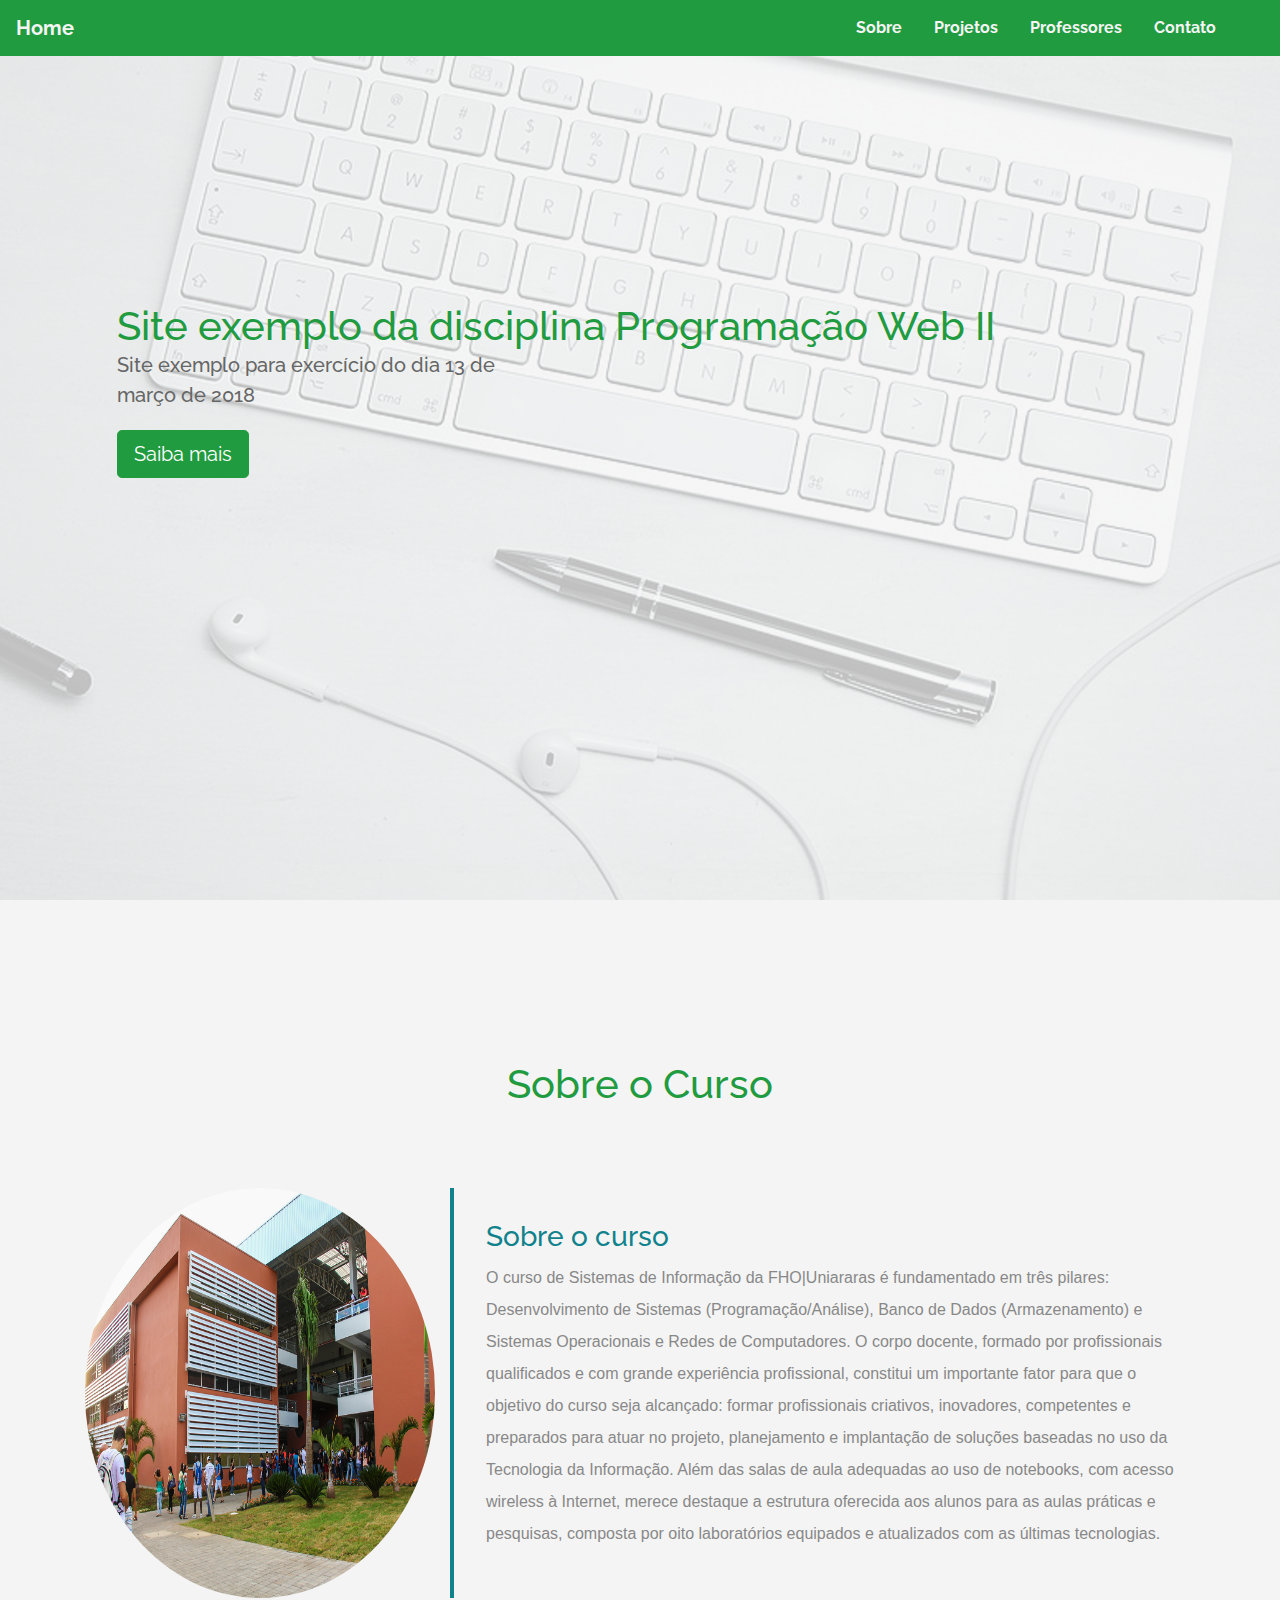
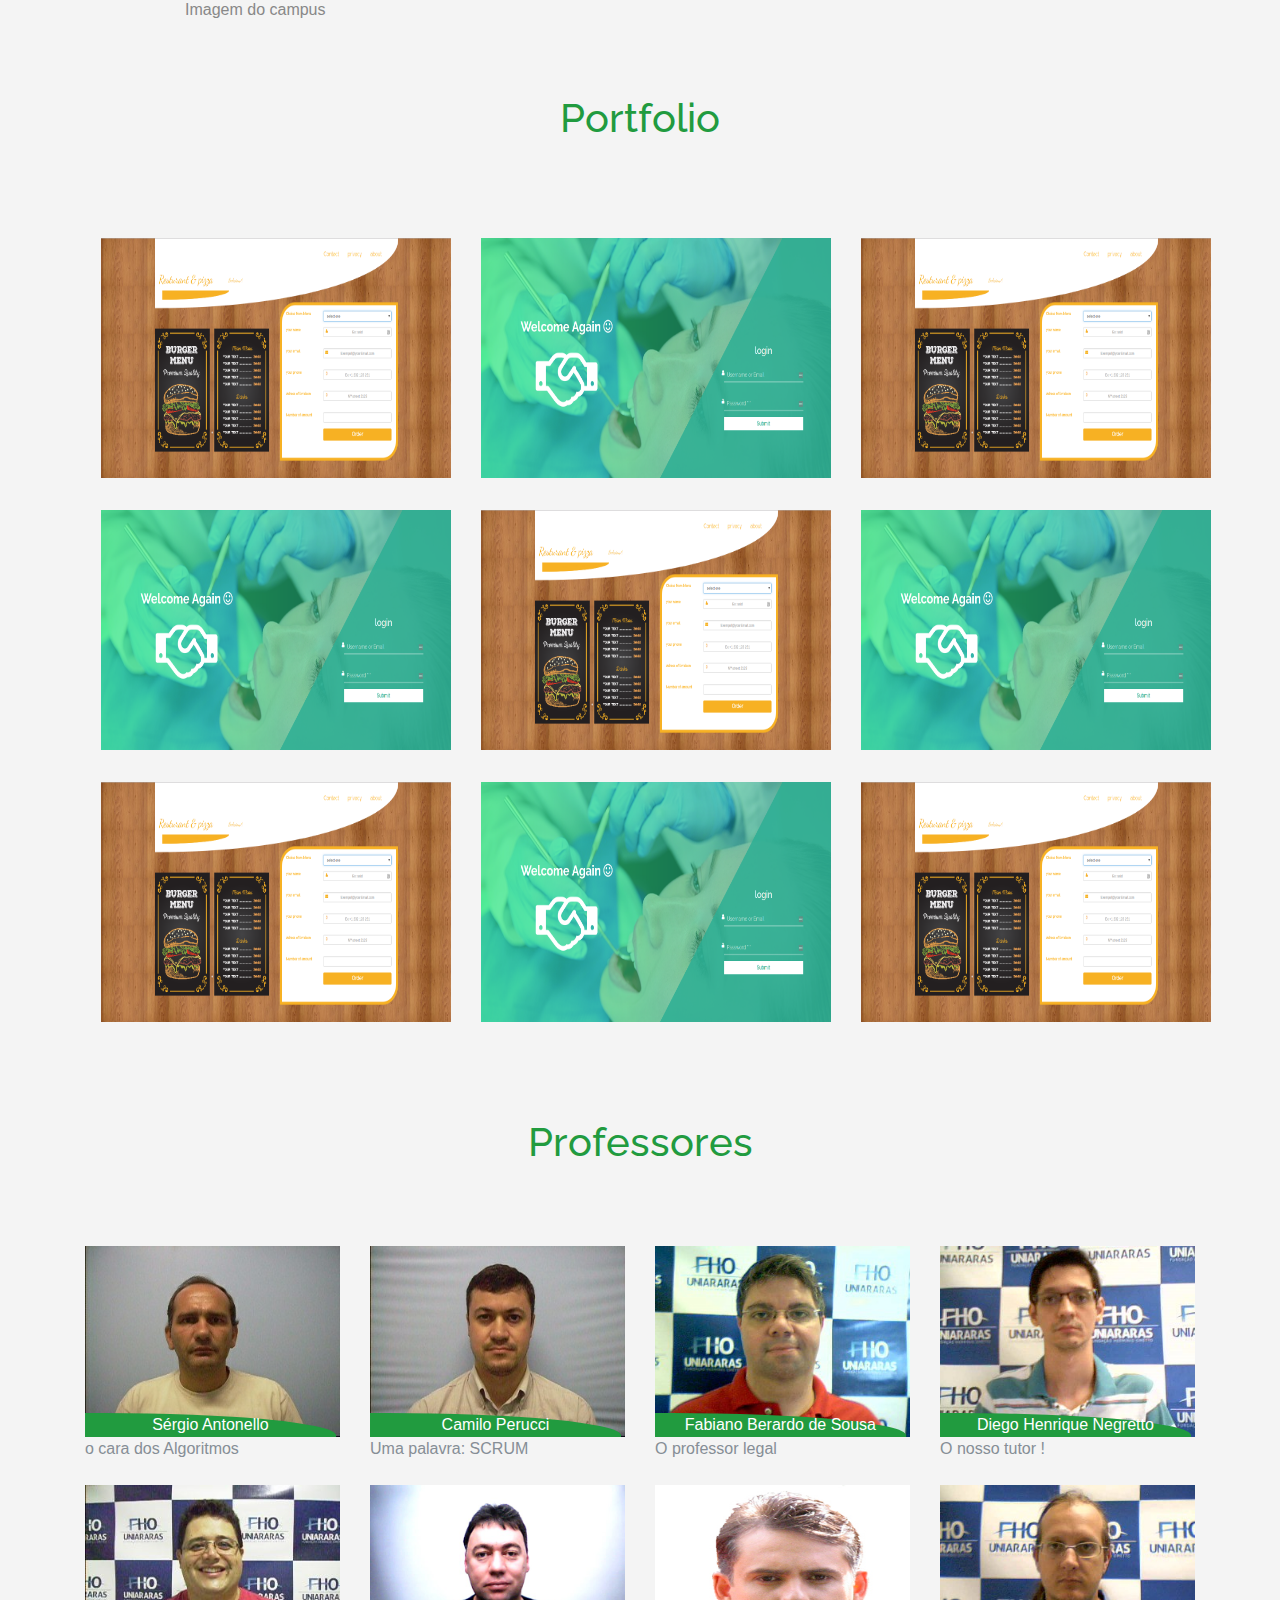
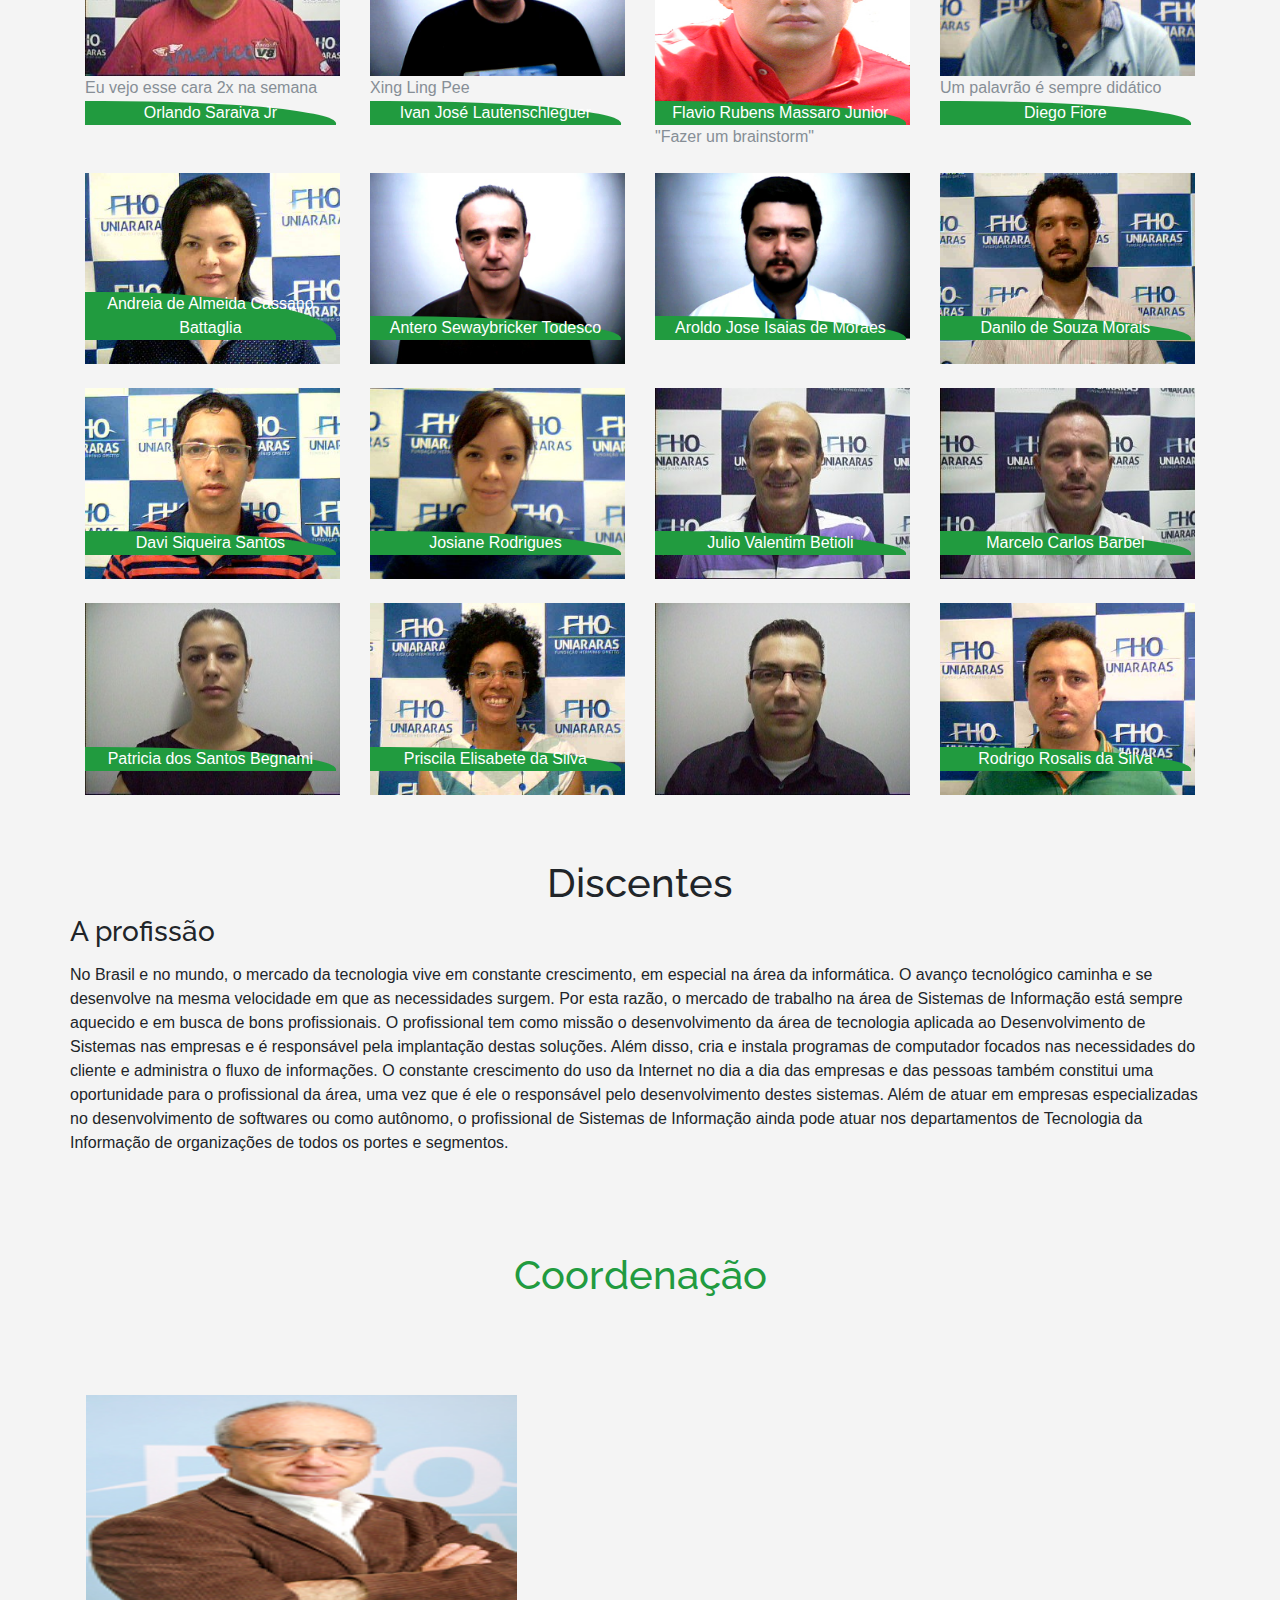
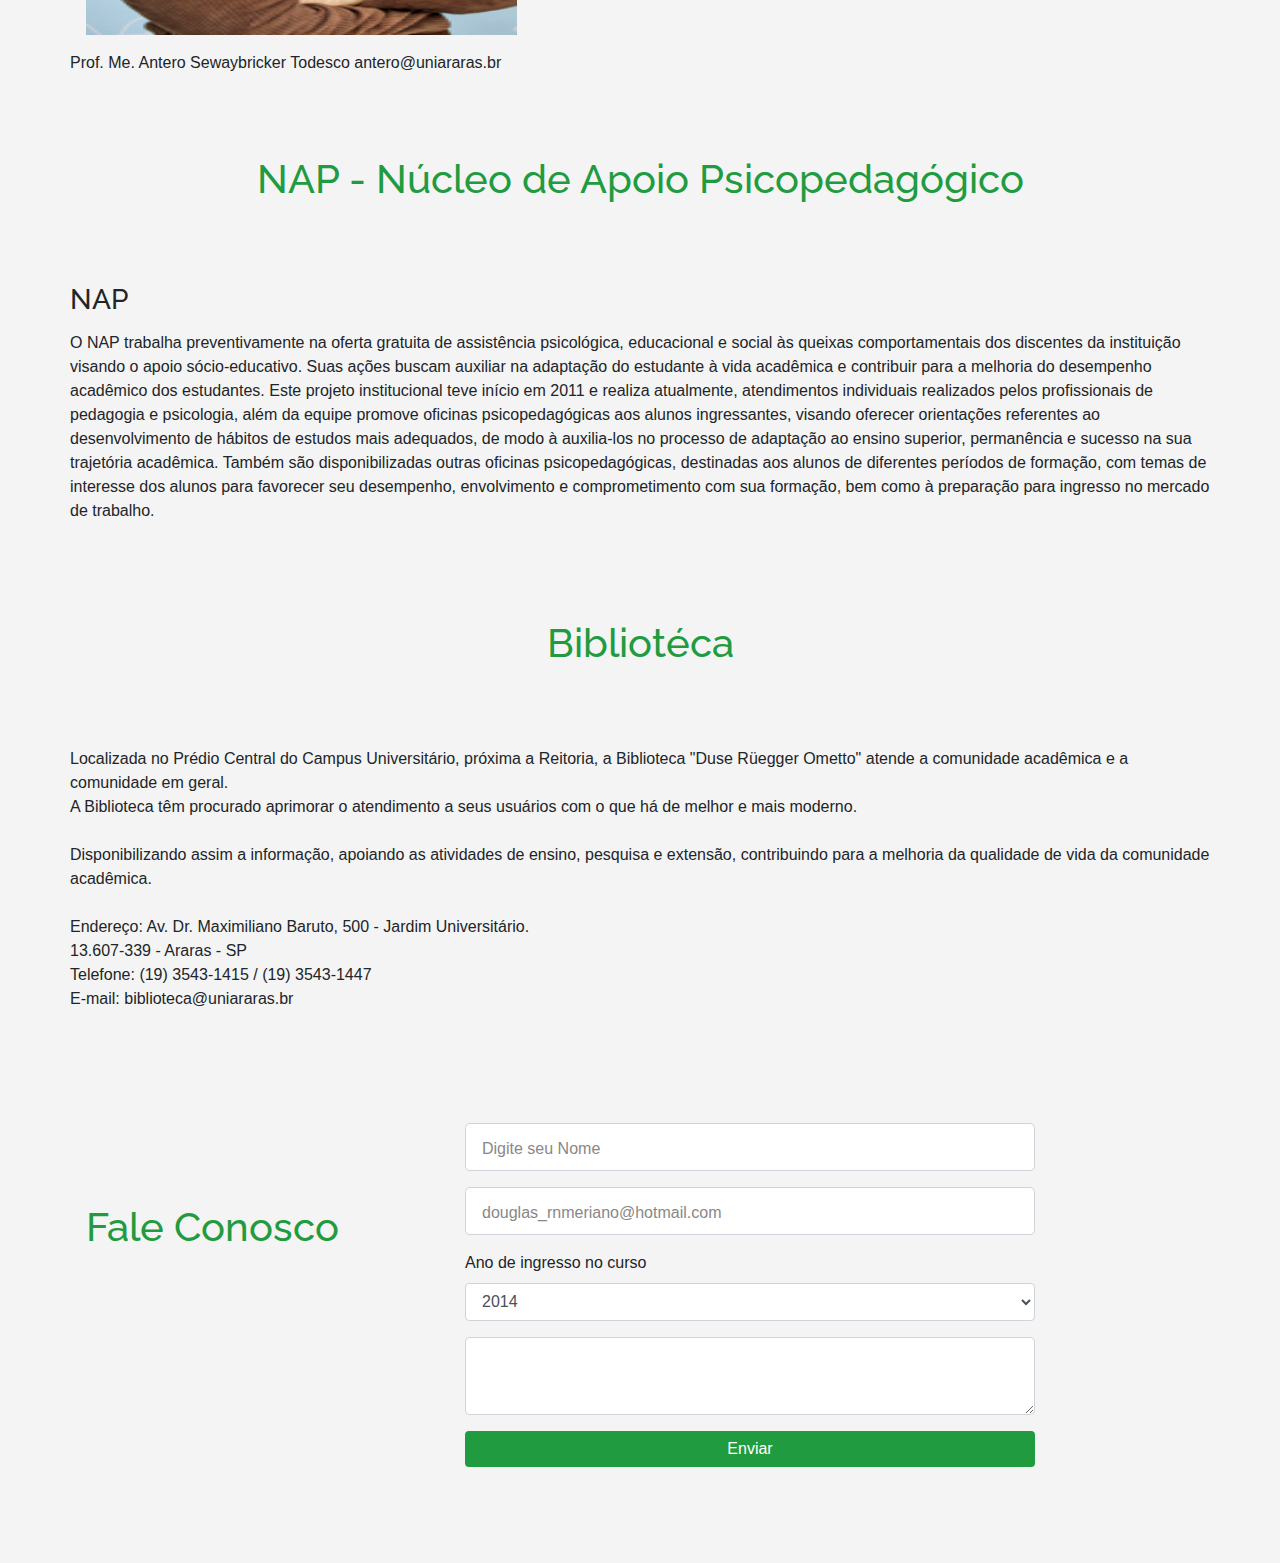
<file: index.html>
<!DOCTYPE html>
<html lang="pt_br">
<head>
	<meta http-equiv="Content-Type" content="text/html; charset=utf-8">
	<title>Sistemas de Informação - Uniararas</title>
	 <!-- add bootstrap css file -->

      <link rel="stylesheet" type="text/css" href="css/bootstrap.min.css">
      <link rel="stylesheet" type="text/css" href="css/main.css">

</head>
<body>
  <!-- navbar -->

  <nav class="navbar navbar-expand-lg fixed-top ">
	  
	  <a class="navbar-brand" href="#"><b>Home</b></a>
	  <button class="navbar-toggler" type="button" data-toggle="collapse" data-target="#navbarSupportedContent" aria-controls="navbarSupportedContent" aria-expanded="false" aria-label="Toggle navigation">
	    <span class="navbar-toggler-icon"></span>
	  </button>

	  <div class="collapse navbar-collapse " id="navbarSupportedContent">
	    <ul class="navbar-nav mr-4">

	      <li class="nav-item">
	        <a class="nav-link" data-value="about" href="#"><b>Sobre</b></a>
	      </li>
	      <li class="nav-item">
		   <a class="nav-link " data-value="portfolio" href="#"><b>Projetos</b> </a>
		   
	      </li>
	      <li class="nav-item">
	        <a class="nav-link " data-value="team" href="#"><b>Professores</b> </a>
		  </li>
	      <li class="nav-item">
	        <a class="nav-link " data-value="contact" href="#"><b>Contato</b> </a>
	      </li>
	    </ul>

	  </div>
	  
</nav>
<!-- header -->
<header class="header ">
  <div class="overlay"></div>
   <div class="container">
   	  <div class="description ">
  	<h1>
  		Site exemplo da disciplina Programação Web II
  		<p>
  		Site exemplo para exercício do dia 13 de março de 2018</p>
  		<button class="btn btn-outline-secondary btn-lg">Saiba mais</button>
  	</h1>
  </div>
   </div>

</header>

<!-- about section -->
<div class="about" id="about">
	<div class="container">
	  <h1 class="text-center">Sobre o Curso</h1>
		<div class="row">
			<div class="col-lg-4 col-md-4 col-sm-12">
				<img src="images/campus-fho.jpg" class="img-fluid">
				<span class="text-justify">Imagem do campus</span>
			</div>
			<div class="col-lg-8 col-md-8 col-sm-12 desc">

				<h3>Sobre o curso</h3>
				<p>
					O curso de Sistemas de Informação da FHO|Uniararas é
					fundamentado em três pilares: Desenvolvimento de Sistemas
					(Programação/Análise), Banco de Dados (Armazenamento) e
					Sistemas Operacionais e Redes de Computadores.
					O corpo docente, formado por profissionais qualificados e
					com grande experiência profissional, constitui um importante
					fator para que o objetivo do curso seja alcançado:
					formar profissionais criativos, inovadores, competentes
					e preparados para atuar no projeto, planejamento e implantação
					de soluções baseadas no uso da Tecnologia da Informação.

					Além das salas de aula adequadas ao uso de notebooks,
					com acesso wireless à Internet, merece destaque a estrutura
					oferecida aos alunos para as aulas práticas e pesquisas,
					composta por oito laboratórios equipados e atualizados
					com as últimas tecnologias.
				</p>
			</div>
		</div>
	</div>
</div>

<!-- portfolio -->
<div class="portfolio" id="portfolio">
     <h1 class="text-center">Portfolio</h1>
	<div class="container">
		<div class="row">
			<div class="col-lg-4 col-md-4 col-sm-12">
				<img src="images/portfolio/port1.png" class="img-fluid">
			</div>
			<div class="col-lg-4 col-md-4 col-sm-12">
				<img src="images/portfolio/port2.png" class="img-fluid">
			</div>
			<div class="col-lg-4 col-md-4 col-sm-12">
				<img src="images/portfolio/port1.png" class="img-fluid">
			</div>

			<div class="col-lg-4 col-md-4 col-sm-12">
				<img src="images/portfolio/port2.png" class="img-fluid">
			</div>
			<div class="col-lg-4 col-md-4 col-sm-12">
				<img src="images/portfolio/port1.png" class="img-fluid">
			</div>
			<div class="col-lg-4 col-md-4 col-sm-12">
				<img src="images/portfolio/port2.png" class="img-fluid">
			</div>

			<div class="col-lg-4 col-md-4 col-sm-12">
				<img src="images/portfolio/port1.png" class="img-fluid">
			</div>
			<div class="col-lg-4 col-md-4 col-sm-12">
				<img src="images/portfolio/port2.png" class="img-fluid">
			</div>
			<div class="col-lg-4 col-md-4 col-sm-12">
				<img src="images/portfolio/port1.png" class="img-fluid">
			</div>
		</div>
	</div>
</div>


<!-- Team section -->
<div class="team" id="team">
	<div class="container">
	   <h1 class="text-center">Professores</h1>
		<div class="row">
			<div class="col-lg-3 col-md-3 col-sm-12 item">
				<img src="images/Antonello.jpg" class="img-fluid" alt="team">
				<div class="des">
				 	Sérgio Antonello
				 </div>
				<span class="text-muted">o cara dos Algoritmos</span>
			</div>
			<div class="col-lg-3 col-md-3 col-sm-12 item">
				<img src="images/Camilo.jpg" class="img-fluid" alt="team">
				<div class="des">
				 	 Camilo Perucci
				 </div>
				<span class="text-muted">Uma palavra: SCRUM</span>
			</div>
			<div class="col-lg-3 col-md-3 col-sm-12 item">
				<img src="images/Fabiano.jpg" class="img-fluid" alt="team">
				<div class="des">
				 	Fabiano Berardo de Sousa
				 </div>
				<span class="text-muted">O professor legal </span>
			</div>
			<div class="col-lg-3 col-md-3 col-sm-12 item">
				<img src="images/Diego Negretto.jpg" class="img-fluid" alt="team">
				 <div class="des">
				 	Diego Henrique Negretto
				 </div>
				<span class="text-muted">O nosso tutor !</span>
			</div>
		</div>
<br />
		<div class="row">
			<div class="col-lg-3 col-md-3 col-sm-12 item">
				<img src="images/Orlando.jpg" class="img-fluid" alt="team">
				<div class="des">
					Orlando Saraiva Jr
				 </div>
				<span class="text-muted">Eu vejo esse cara 2x na semana</span>
			</div>
			<div class="col-lg-3 col-md-3 col-sm-12 item">
				<img src="images/Ivan.jpg" class="img-fluid" alt="team">
				<div class="des">
					 Ivan José Lautenschleguer
				 </div>
				<span class="text-muted">Xing Ling Pee</span>
			</div>
			<div class="col-lg-3 col-md-3 col-sm-12 item">
				<img src="images/Flavio.jpg" class="img-fluid" alt="team" style="height: 240px; width: 320px;">
				<div class="des">
					Flavio Rubens Massaro Junior
				 </div>
				<span class="text-muted">"Fazer um brainstorm" </span>
			</div>
			<div class="col-lg-3 col-md-3 col-sm-12 item">
				<img src="images/Fiore.jpg" class="img-fluid" alt="team">
				 <div class="des">
					Diego Fiore
				 </div>
				<span class="text-muted">Um palavrão é sempre didático</span>
			</div>

		</div>
		<br>
		<div class="row">
			<div class="col-lg-3 col-md-3 col-sm-12 item">
				<img src="images/Andreia.jpg" class="img-fluid" alt="team">
				<div class="des">
					Andreia de Almeida Cassano Battaglia
				 </div>
				
			</div>
			<div class="col-lg-3 col-md-3 col-sm-12 item">
				<img src="images/Antero.jpg" class="img-fluid" alt="team">
				<div class="des">
					Antero Sewaybricker Todesco
				 </div>
			</div>
			<div class="col-lg-3 col-md-3 col-sm-12 item">
				<img src="images/Aroldo.jpg" class="img-fluid" alt="team">
				<div class="des">
					Aroldo Jose Isaias de Moraes
				 </div>
			</div>
			<div class="col-lg-3 col-md-3 col-sm-12 item">
				<img src="images/Danilo.jpg" class="img-fluid" alt="team">
				 <div class="des">
					Danilo de Souza Morais
				 </div>
			</div>
		</div>
		<br>
		<div class="row">
			<div class="col-lg-3 col-md-3 col-sm-12 item">
				<img src="images/Davi.jpg" class="img-fluid" alt="team">
				<div class="des">
					Davi Siqueira Santos
				 </div>
			</div>
			<div class="col-lg-3 col-md-3 col-sm-12 item">
				<img src="images/Josiane.jpg" class="img-fluid" alt="team">
				<div class="des">
					Josiane Rodrigues
				 </div>
			</div>
			<div class="col-lg-3 col-md-3 col-sm-12 item">
				<img src="images/Júlio.jpg" class="img-fluid" alt="team">
				<div class="des">
					Julio Valentim Betioli
				 </div>
			
			</div>
			<div class="col-lg-3 col-md-3 col-sm-12 item">
				<img src="images/Marcelo.jpg" class="img-fluid" alt="team">
				 <div class="des">
					Marcelo Carlos Barbel
				 </div>
				
			</div>
		</div>
		<br>
		<div class="row">
			<div class="col-lg-3 col-md-3 col-sm-12 item">
				<img src="images/Patricia.jpg" class="img-fluid" alt="team">
				<div class="des">
					Patricia dos Santos Begnami
				 </div>
				
			</div>
			<div class="col-lg-3 col-md-3 col-sm-12 item">
				<img src="images/Pricila.jpg" class="img-fluid" alt="team">
				<div class="des">
					Priscila Elisabete da Silva
				 </div>
			
			</div>
			<div class="col-lg-3 col-md-3 col-sm-12 item">
				<img src="images/Rodrigo.jpg" class="img-fluid" alt="team">
				<div class="des">
				 	
				 </div>
			</div>
			<div class="col-lg-3 col-md-3 col-sm-12 item">
				<img src="images/Rosalis.jpg" class="img-fluid" alt="team">
				 <div class="des">
					Rodrigo Rosalis da Silva
				 </div>
			
			</div>
		</div>
		
	</div>
</div>
<!--Discentes-->
<div class="Discenetes" id="Discenetes">
		<h1 class="text-center">Discentes</h1>
		

	   <div class="container">
		   <div class="row">
				<h3>A profissão</h3> </br></br>
				<p>No Brasil e no mundo, o mercado da tecnologia vive em constante crescimento, em especial na área da informática. O avanço tecnológico caminha e se desenvolve na mesma velocidade em que as necessidades surgem. Por esta razão, o mercado de trabalho na área de Sistemas de Informação está sempre aquecido e em busca de bons profissionais.

				O profissional tem como missão o desenvolvimento da área de tecnologia aplicada ao Desenvolvimento de Sistemas nas empresas e é responsável pela implantação destas soluções. Além disso, cria e instala programas de computador focados nas necessidades do cliente e administra o fluxo de informações.
				
				O constante crescimento do uso da Internet no dia a dia das empresas e das pessoas também constitui uma oportunidade para o profissional da área, uma vez que é ele o responsável pelo desenvolvimento destes sistemas.
				
				Além de atuar em empresas especializadas no desenvolvimento de softwares ou como autônomo, o profissional de Sistemas de Informação ainda pode atuar nos departamentos de Tecnologia da Informação de organizações de todos os portes e segmentos.
				</p>
		   </div>
	   </div>
   </div>
   <!-- coordenação-->
<div class="portfolio" id="portfolio">
		<h1 class="text-center"> Coordenação</h1>
		

	   <div class="container">
		   <div class="row">
				<div class="coor">
						<img src="images/Coordenador.jpg" class="img-fluid" alt="team">
						 <div class="des">
								Prof. Me. Antero Sewaybricker Todesco
								antero@uniararas.br
						 </div>
					</div>
		   </div>
	   </div>
   </div>
   <div class="portfolio" id="portfolio">
	<h1 class="text-center">NAP - Núcleo de Apoio Psicopedagógico</h1>
	

   <div class="container">
	   <div class="row">
			<h3>NAP</h3> </br></br>
			<p>O NAP trabalha preventivamente na oferta gratuita de assistência psicológica, educacional e social às queixas comportamentais dos discentes da instituição visando o apoio sócio-educativo. Suas ações buscam auxiliar na adaptação do estudante à vida acadêmica e contribuir para a melhoria do desempenho acadêmico dos estudantes.

			Este projeto institucional teve início em 2011 e realiza atualmente, atendimentos individuais realizados pelos profissionais de pedagogia e psicologia, além da equipe promove oficinas psicopedagógicas aos alunos ingressantes, visando oferecer orientações referentes ao desenvolvimento de hábitos de estudos mais adequados, de modo à auxilia-los no processo de adaptação ao ensino superior, permanência e sucesso na sua trajetória acadêmica. Também são disponibilizadas outras oficinas psicopedagógicas, destinadas aos alunos de diferentes períodos de formação, com temas de interesse dos alunos para favorecer seu desempenho, envolvimento e comprometimento com sua formação, bem como à preparação para ingresso no mercado de trabalho.</p>
	   </div>
   </div>
</div>
<div class="portfolio" id="portfolio">
	<h1 class="text-center">Bibliotéca</h1>
	

   <div class="container">
	   <div class="row">
			
			<p>Localizada no Prédio Central do Campus Universitário, próxima a Reitoria, a Biblioteca "Duse Rüegger Ometto" atende a comunidade acadêmica e a comunidade em geral.<br>

			A Biblioteca têm procurado aprimorar o atendimento a seus usuários com o que há de melhor e mais moderno.<br><br>
				
			Disponibilizando assim a informação, apoiando as atividades de ensino, pesquisa e extensão, contribuindo para a melhoria da qualidade de vida da comunidade acadêmica.<br><br>
				
				Endereço: Av. Dr. Maximiliano Baruto, 500 - Jardim Universitário.<br>
				
				13.607-339 - Araras - SP<br>
				
				Telefone: (19) 3543-1415 / (19) 3543-1447<br>
				
				E-mail: biblioteca@uniararas.br</p>
	   </div>
   </div>
</div>
<!-- Contact form -->
<div class="contact-form" id="contact">
	<div class="container">
		<form>
			<div class="row">
				<div class="col-lg-4 col-md-4 col-sm-12">
				  <h1>Fale Conosco</h1>
				</div>
				<div class="col-lg-8 col-md-8 col-sm-12 right">
				   <div class="form-group">
				   	 <input type="text" class="form-control form-control-lg" placeholder="Digite seu Nome" name="">
				   </div>
				   <div class="form-group">
				   	 <input type="email" class="form-control form-control-lg" placeholder="douglas_rnmeriano@hotmail.com" name="email">
				   </div>
				   <div class="form-group">
					<label for="exampleFormControlSelect1">Ano de ingresso
						no curso</label>
					<select class="form-control" id="exampleFormControlSelect1">
					  <option>2014</option>
					  <option>2015</option>
					  <option>2016</option>
					  <option>2017</option>
					  <option>2018</option>
					</select>
				  </div>
				   <div class="form-group">
				   	 <textarea class="form-control form-control-lg">

				   	 </textarea>
				   </div>
				   <input type="submit" class="btn btn-secondary btn-block" value="Enviar" name="">
				</div>
			</div>
		</form>
	</div>
</div>
<!-- add Javasscript file from js file -->
<script type="text/javascript" src="js/jquery.min.js"></script>
<script type="text/javascript" src="js/bootstrap.min.js"></script>
<script type="text/javascript" src='js/main.js'></script>

</body>
</html>
</file>
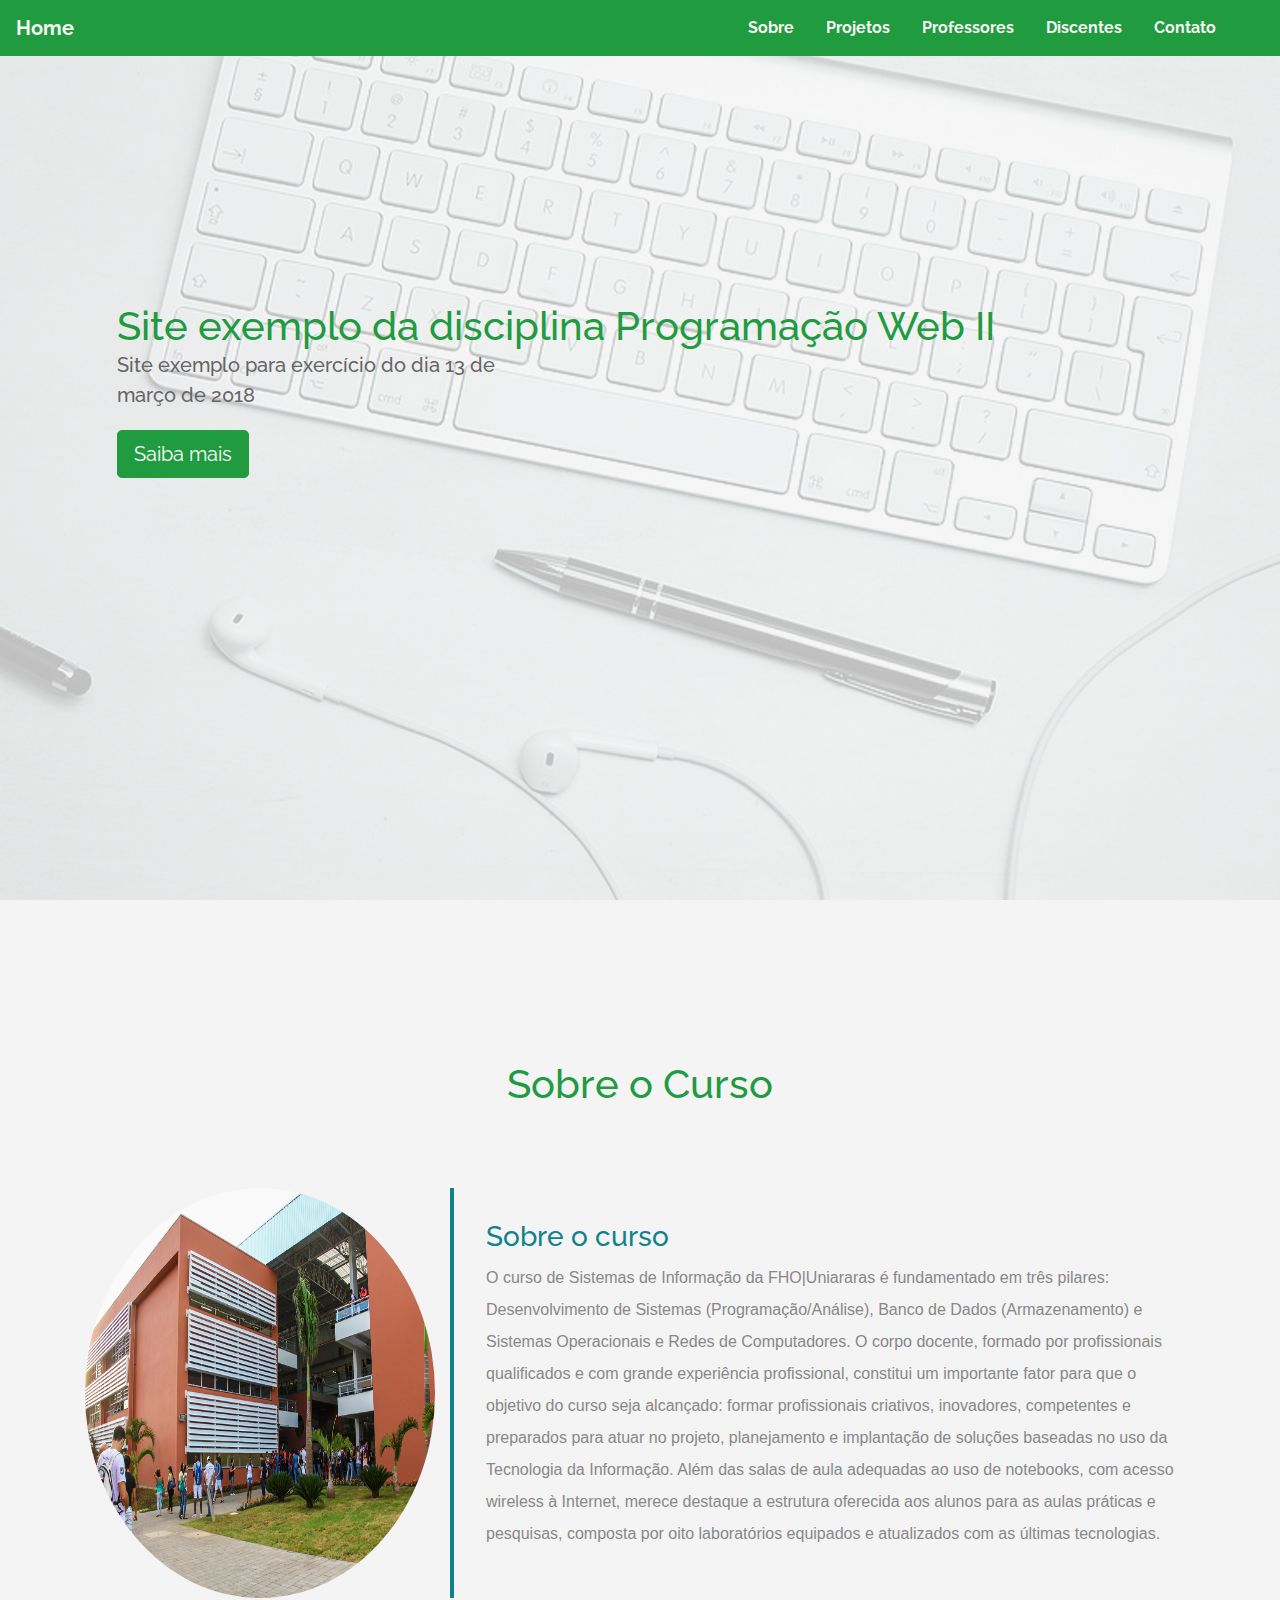
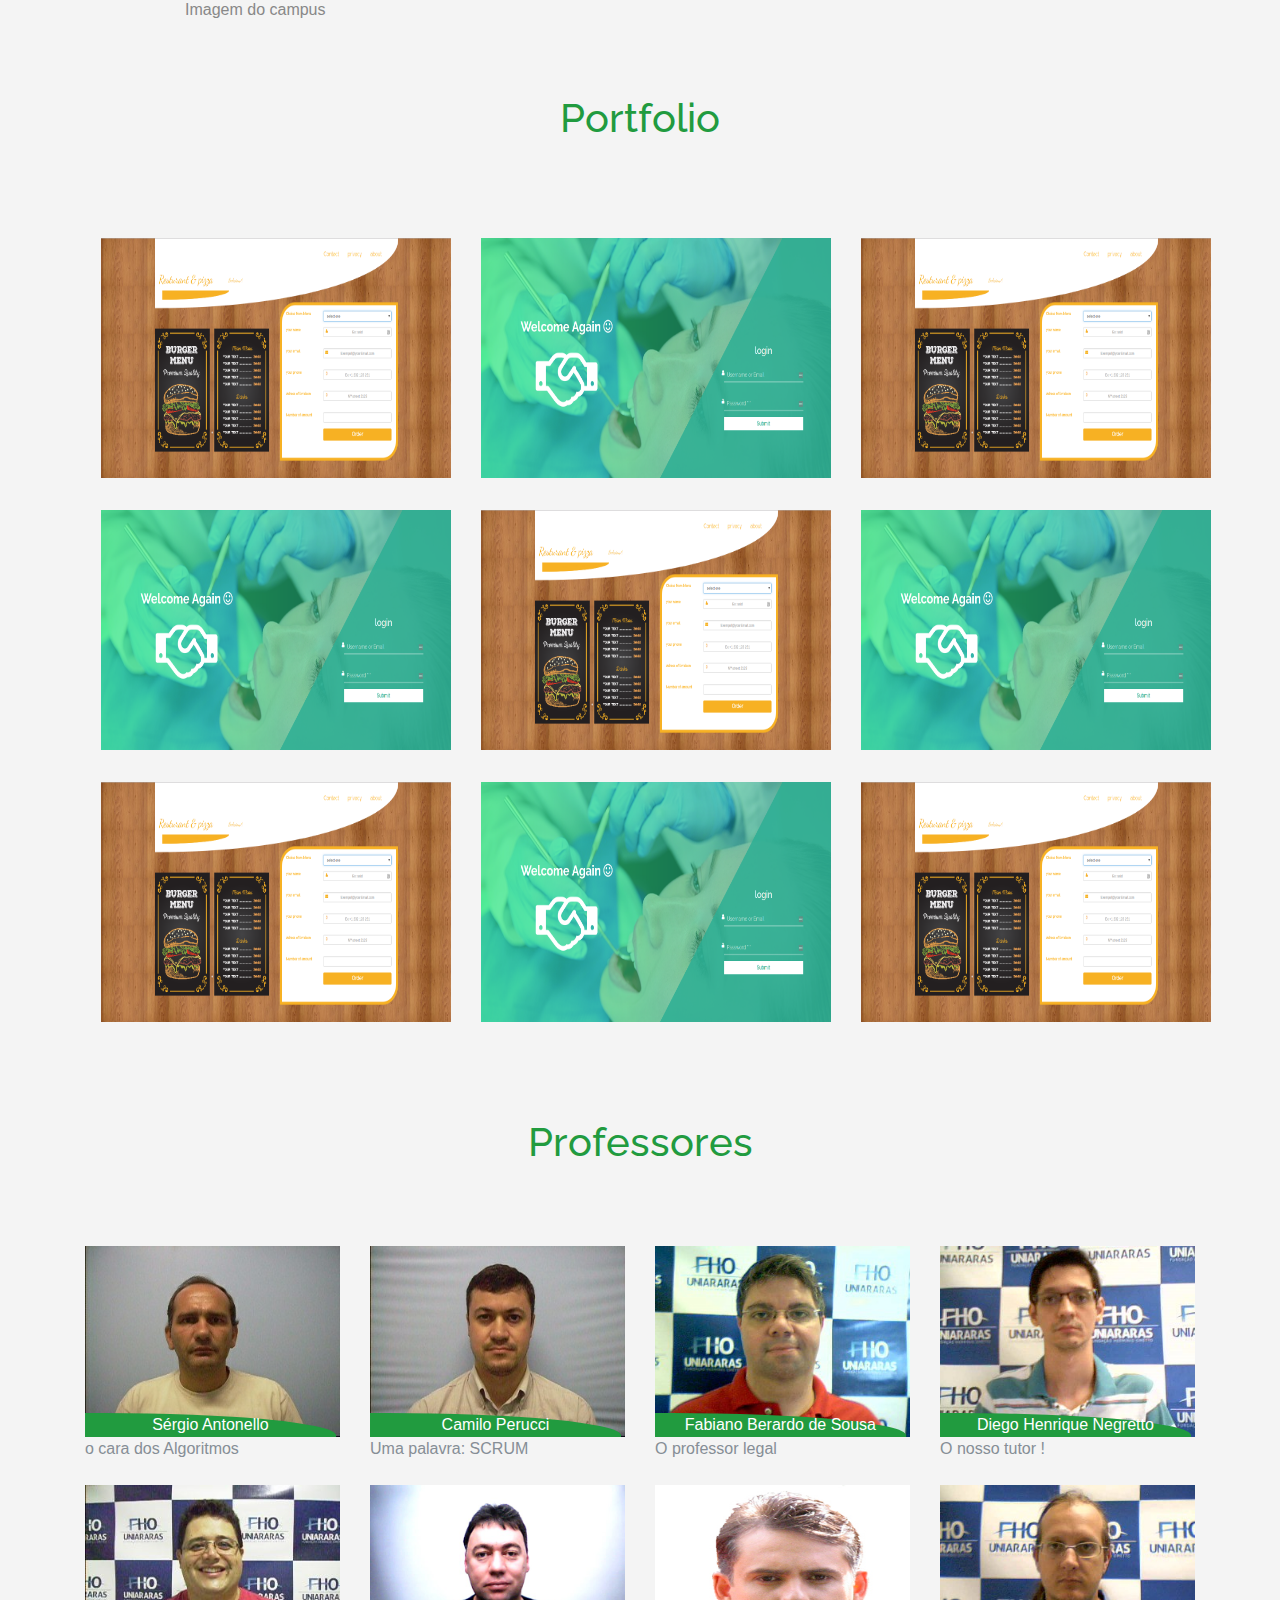
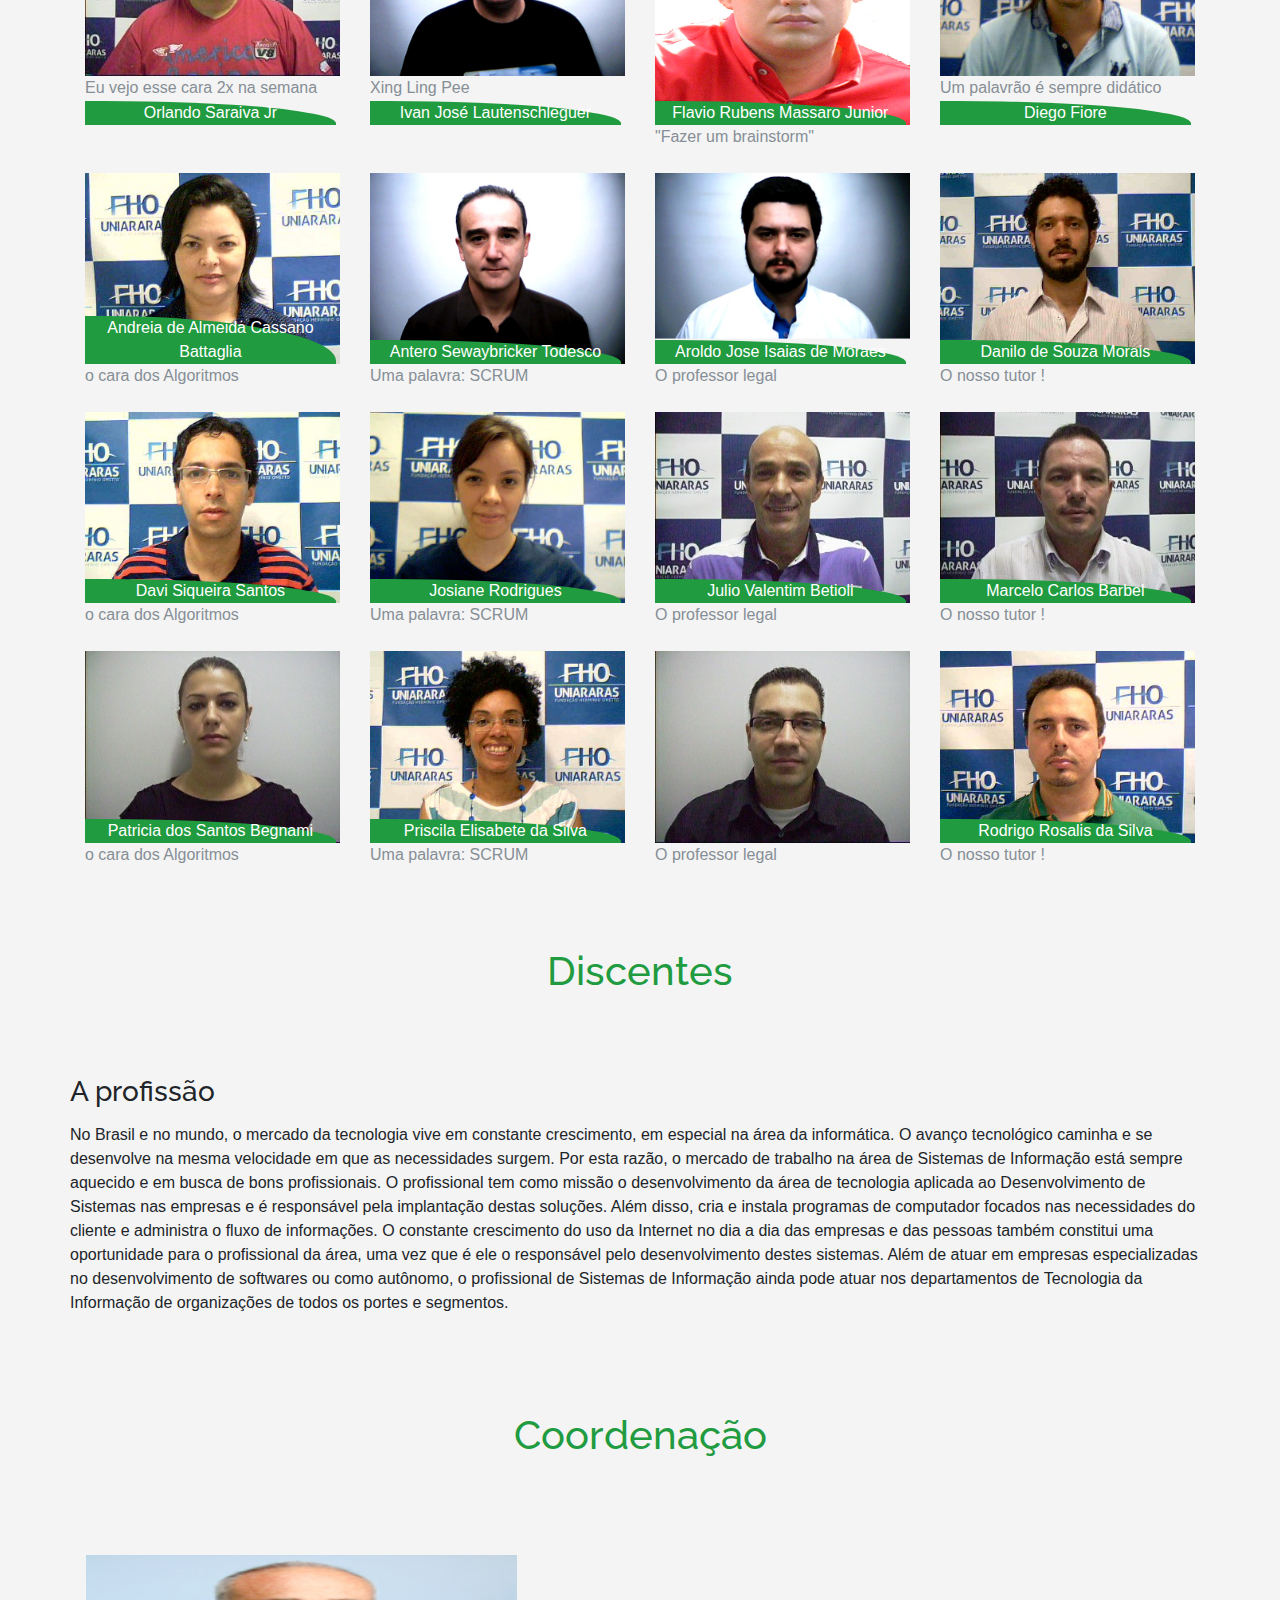
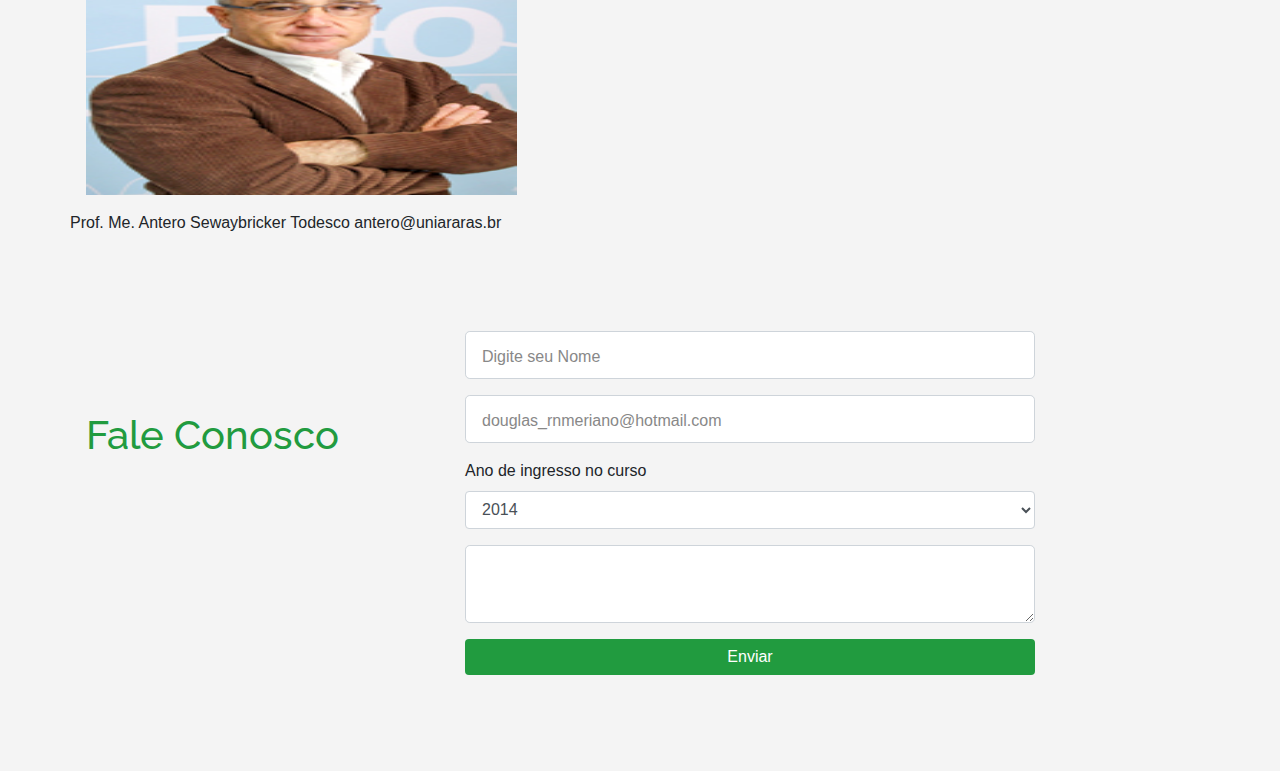
<file: si_fho/index.html>
<!DOCTYPE html>
<html lang="pt_br">
<head>
	<meta http-equiv="Content-Type" content="text/html; charset=utf-8">
	<title>Sistemas de Informação - Uniararas</title>
	 <!-- add bootstrap css file -->

      <link rel="stylesheet" type="text/css" href="css/bootstrap.min.css">
      <link rel="stylesheet" type="text/css" href="css/main.css">

</head>
<body>
  <!-- navbar -->

  <nav class="navbar navbar-expand-lg fixed-top ">
	  
	  <a class="navbar-brand" href="#"><b>Home</b></a>
	  <button class="navbar-toggler" type="button" data-toggle="collapse" data-target="#navbarSupportedContent" aria-controls="navbarSupportedContent" aria-expanded="false" aria-label="Toggle navigation">
	    <span class="navbar-toggler-icon"></span>
	  </button>

	  <div class="collapse navbar-collapse " id="navbarSupportedContent">
	    <ul class="navbar-nav mr-4">

	      <li class="nav-item">
	        <a class="nav-link" data-value="about" href="#"><b>Sobre</b></a>
	      </li>
	      <li class="nav-item">
		   <a class="nav-link " data-value="portfolio" href="#"><b>Projetos</b> </a>
		   
	      </li>
	      <li class="nav-item">
	        <a class="nav-link " data-value="team" href="#"><b>Professores</b> </a>
		  </li>
		  <li class="nav-item">
				<a class="nav-link" data-value="about" href="#"><b>Discentes</b></a>
			  </li>
	      <li class="nav-item">
	        <a class="nav-link " data-value="contact" href="#"><b>Contato</b> </a>
	      </li>
	    </ul>

	  </div>
	  
</nav>
<!-- header -->
<header class="header ">
  <div class="overlay"></div>
   <div class="container">
   	  <div class="description ">
  	<h1>
  		Site exemplo da disciplina Programação Web II
  		<p>
  		Site exemplo para exercício do dia 13 de março de 2018</p>
  		<button class="btn btn-outline-secondary btn-lg">Saiba mais</button>
  	</h1>
  </div>
   </div>

</header>

<!-- about section -->
<div class="about" id="about">
	<div class="container">
	  <h1 class="text-center">Sobre o Curso</h1>
		<div class="row">
			<div class="col-lg-4 col-md-4 col-sm-12">
				<img src="images/campus-fho.jpg" class="img-fluid">
				<span class="text-justify">Imagem do campus</span>
			</div>
			<div class="col-lg-8 col-md-8 col-sm-12 desc">

				<h3>Sobre o curso</h3>
				<p>
					O curso de Sistemas de Informação da FHO|Uniararas é
					fundamentado em três pilares: Desenvolvimento de Sistemas
					(Programação/Análise), Banco de Dados (Armazenamento) e
					Sistemas Operacionais e Redes de Computadores.
					O corpo docente, formado por profissionais qualificados e
					com grande experiência profissional, constitui um importante
					fator para que o objetivo do curso seja alcançado:
					formar profissionais criativos, inovadores, competentes
					e preparados para atuar no projeto, planejamento e implantação
					de soluções baseadas no uso da Tecnologia da Informação.

					Além das salas de aula adequadas ao uso de notebooks,
					com acesso wireless à Internet, merece destaque a estrutura
					oferecida aos alunos para as aulas práticas e pesquisas,
					composta por oito laboratórios equipados e atualizados
					com as últimas tecnologias.
				</p>
			</div>
		</div>
	</div>
</div>

<!-- portfolio -->
<div class="portfolio" id="portfolio">
     <h1 class="text-center">Portfolio</h1>
	<div class="container">
		<div class="row">
			<div class="col-lg-4 col-md-4 col-sm-12">
				<img src="images/portfolio/port1.png" class="img-fluid">
			</div>
			<div class="col-lg-4 col-md-4 col-sm-12">
				<img src="images/portfolio/port2.png" class="img-fluid">
			</div>
			<div class="col-lg-4 col-md-4 col-sm-12">
				<img src="images/portfolio/port1.png" class="img-fluid">
			</div>

			<div class="col-lg-4 col-md-4 col-sm-12">
				<img src="images/portfolio/port2.png" class="img-fluid">
			</div>
			<div class="col-lg-4 col-md-4 col-sm-12">
				<img src="images/portfolio/port1.png" class="img-fluid">
			</div>
			<div class="col-lg-4 col-md-4 col-sm-12">
				<img src="images/portfolio/port2.png" class="img-fluid">
			</div>

			<div class="col-lg-4 col-md-4 col-sm-12">
				<img src="images/portfolio/port1.png" class="img-fluid">
			</div>
			<div class="col-lg-4 col-md-4 col-sm-12">
				<img src="images/portfolio/port2.png" class="img-fluid">
			</div>
			<div class="col-lg-4 col-md-4 col-sm-12">
				<img src="images/portfolio/port1.png" class="img-fluid">
			</div>
		</div>
	</div>
</div>


<!-- Team section -->
<div class="team" id="team">
	<div class="container">
	   <h1 class="text-center">Professores</h1>
		<div class="row">
			<div class="col-lg-3 col-md-3 col-sm-12 item">
				<img src="images/Antonello.jpg" class="img-fluid" alt="team">
				<div class="des">
				 	Sérgio Antonello
				 </div>
				<span class="text-muted">o cara dos Algoritmos</span>
			</div>
			<div class="col-lg-3 col-md-3 col-sm-12 item">
				<img src="images/Camilo.jpg" class="img-fluid" alt="team">
				<div class="des">
				 	 Camilo Perucci
				 </div>
				<span class="text-muted">Uma palavra: SCRUM</span>
			</div>
			<div class="col-lg-3 col-md-3 col-sm-12 item">
				<img src="images/Fabiano.jpg" class="img-fluid" alt="team">
				<div class="des">
				 	Fabiano Berardo de Sousa
				 </div>
				<span class="text-muted">O professor legal </span>
			</div>
			<div class="col-lg-3 col-md-3 col-sm-12 item">
				<img src="images/Diego Negretto.jpg" class="img-fluid" alt="team">
				 <div class="des">
				 	Diego Henrique Negretto
				 </div>
				<span class="text-muted">O nosso tutor !</span>
			</div>
		</div>
<br />
		<div class="row">
			<div class="col-lg-3 col-md-3 col-sm-12 item">
				<img src="images/Orlando.jpg" class="img-fluid" alt="team">
				<div class="des">
					Orlando Saraiva Jr
				 </div>
				<span class="text-muted">Eu vejo esse cara 2x na semana</span>
			</div>
			<div class="col-lg-3 col-md-3 col-sm-12 item">
				<img src="images/Ivan.jpg" class="img-fluid" alt="team">
				<div class="des">
					 Ivan José Lautenschleguer
				 </div>
				<span class="text-muted">Xing Ling Pee</span>
			</div>
			<div class="col-lg-3 col-md-3 col-sm-12 item">
				<img src="images/Flavio.jpg" class="img-fluid" alt="team" style="height: 240px; width: 320px;">
				<div class="des">
					Flavio Rubens Massaro Junior
				 </div>
				<span class="text-muted">"Fazer um brainstorm" </span>
			</div>
			<div class="col-lg-3 col-md-3 col-sm-12 item">
				<img src="images/Fiore.jpg" class="img-fluid" alt="team">
				 <div class="des">
					Diego Fiore
				 </div>
				<span class="text-muted">Um palavrão é sempre didático</span>
			</div>

		</div>
		<br>
		<div class="row">
			<div class="col-lg-3 col-md-3 col-sm-12 item">
				<img src="images/Andreia.jpg" class="img-fluid" alt="team">
				<div class="des">
					Andreia de Almeida Cassano Battaglia
				 </div>
				<span class="text-muted">o cara dos Algoritmos</span>
			</div>
			<div class="col-lg-3 col-md-3 col-sm-12 item">
				<img src="images/Antero.jpg" class="img-fluid" alt="team">
				<div class="des">
					Antero Sewaybricker Todesco
				 </div>
				<span class="text-muted">Uma palavra: SCRUM</span>
			</div>
			<div class="col-lg-3 col-md-3 col-sm-12 item">
				<img src="images/Aroldo.jpg" class="img-fluid" alt="team">
				<div class="des">
					Aroldo Jose Isaias de Moraes
				 </div>
				<span class="text-muted">O professor legal </span>
			</div>
			<div class="col-lg-3 col-md-3 col-sm-12 item">
				<img src="images/Danilo.jpg" class="img-fluid" alt="team">
				 <div class="des">
					Danilo de Souza Morais
				 </div>
				<span class="text-muted">O nosso tutor !</span>
			</div>
		</div>
		<br>
		<div class="row">
			<div class="col-lg-3 col-md-3 col-sm-12 item">
				<img src="images/Davi.jpg" class="img-fluid" alt="team">
				<div class="des">
					Davi Siqueira Santos
				 </div>
				<span class="text-muted">o cara dos Algoritmos</span>
			</div>
			<div class="col-lg-3 col-md-3 col-sm-12 item">
				<img src="images/Josiane.jpg" class="img-fluid" alt="team">
				<div class="des">
					Josiane Rodrigues
				 </div>
				<span class="text-muted">Uma palavra: SCRUM</span>
			</div>
			<div class="col-lg-3 col-md-3 col-sm-12 item">
				<img src="images/Júlio.jpg" class="img-fluid" alt="team">
				<div class="des">
					Julio Valentim Betioli
				 </div>
				<span class="text-muted">O professor legal </span>
			</div>
			<div class="col-lg-3 col-md-3 col-sm-12 item">
				<img src="images/Marcelo.jpg" class="img-fluid" alt="team">
				 <div class="des">
					Marcelo Carlos Barbel
				 </div>
				<span class="text-muted">O nosso tutor !</span>
			</div>
		</div>
		<br>
		<div class="row">
			<div class="col-lg-3 col-md-3 col-sm-12 item">
				<img src="images/Patricia.jpg" class="img-fluid" alt="team">
				<div class="des">
					Patricia dos Santos Begnami
				 </div>
				<span class="text-muted">o cara dos Algoritmos</span>
			</div>
			<div class="col-lg-3 col-md-3 col-sm-12 item">
				<img src="images/Pricila.jpg" class="img-fluid" alt="team">
				<div class="des">
					Priscila Elisabete da Silva
				 </div>
				<span class="text-muted">Uma palavra: SCRUM</span>
			</div>
			<div class="col-lg-3 col-md-3 col-sm-12 item">
				<img src="images/Rodrigo.jpg" class="img-fluid" alt="team">
				<div class="des">
				 	
				 </div>
				<span class="text-muted">O professor legal </span>
			</div>
			<div class="col-lg-3 col-md-3 col-sm-12 item">
				<img src="images/Rosalis.jpg" class="img-fluid" alt="team">
				 <div class="des">
					Rodrigo Rosalis da Silva
				 </div>
				<span class="text-muted">O nosso tutor !</span>
			</div>
		</div>
		
	</div>
</div>
<!--Discentes-->
<div class="portfolio" id="portfolio">
		<h1 class="text-center">Discentes</h1>
		

	   <div class="container">
		   <div class="row">
				<h3>A profissão</h3> </br></br>
				<p>No Brasil e no mundo, o mercado da tecnologia vive em constante crescimento, em especial na área da informática. O avanço tecnológico caminha e se desenvolve na mesma velocidade em que as necessidades surgem. Por esta razão, o mercado de trabalho na área de Sistemas de Informação está sempre aquecido e em busca de bons profissionais.

				O profissional tem como missão o desenvolvimento da área de tecnologia aplicada ao Desenvolvimento de Sistemas nas empresas e é responsável pela implantação destas soluções. Além disso, cria e instala programas de computador focados nas necessidades do cliente e administra o fluxo de informações.
				
				O constante crescimento do uso da Internet no dia a dia das empresas e das pessoas também constitui uma oportunidade para o profissional da área, uma vez que é ele o responsável pelo desenvolvimento destes sistemas.
				
				Além de atuar em empresas especializadas no desenvolvimento de softwares ou como autônomo, o profissional de Sistemas de Informação ainda pode atuar nos departamentos de Tecnologia da Informação de organizações de todos os portes e segmentos.
				</p>
		   </div>
	   </div>
   </div>
   <!-- coordenação-->
<div class="portfolio" id="portfolio">
		<h1 class="text-center"> Coordenação</h1>
		

	   <div class="container">
		   <div class="row">
				<div class="coor">
						<img src="images/Coordenador.jpg" class="img-fluid" alt="team">
						 <div class="des">
								Prof. Me. Antero Sewaybricker Todesco
								antero@uniararas.br
						 </div>
					</div>
		   </div>
	   </div>
   </div>
<!-- Contact form -->
<div class="contact-form" id="contact">
	<div class="container">
		<form>
			<div class="row">
				<div class="col-lg-4 col-md-4 col-sm-12">
				  <h1>Fale Conosco</h1>
				</div>
				<div class="col-lg-8 col-md-8 col-sm-12 right">
				   <div class="form-group">
				   	 <input type="text" class="form-control form-control-lg" placeholder="Digite seu Nome" name="">
				   </div>
				   <div class="form-group">
				   	 <input type="email" class="form-control form-control-lg" placeholder="douglas_rnmeriano@hotmail.com" name="email">
				   </div>
				   <div class="form-group">
					<label for="exampleFormControlSelect1">Ano de ingresso
						no curso</label>
					<select class="form-control" id="exampleFormControlSelect1">
					  <option>2014</option>
					  <option>2015</option>
					  <option>2016</option>
					  <option>2017</option>
					  <option>2018</option>
					</select>
				  </div>
				   <div class="form-group">
				   	 <textarea class="form-control form-control-lg">

				   	 </textarea>
				   </div>
				   <input type="submit" class="btn btn-secondary btn-block" value="Enviar" name="">
				</div>
			</div>
		</form>
	</div>
</div>
<!-- add Javasscript file from js file -->
<script type="text/javascript" src="js/jquery.min.js"></script>
<script type="text/javascript" src="js/bootstrap.min.js"></script>
<script type="text/javascript" src='js/main.js'></script>

</body>
</html>
</file>
<file: css/main.css>
@import url('https://fonts.googleapis.com/css?family=Raleway');

body{
	padding: 0;
	margin: 0;
	background:#f4f4f4;
}
html,h1,h2,h3,h4,h5,h6,a{
	font-family: "Raleway";
}
.navbar{
	background:rgb(33, 155, 63);
}
.nav-link , .navbar-brand{
	color: #f4f4f4;
	cursor: pointer;
}
.nav-link{
	margin-right: 1em !important;
}
.nav-link:hover {
	background: #f4f4f4;
	color: rgb(0, 0, 0);

}
.navbar-collapse{
 justify-content: flex-end;
}
.navbar-toggler{
  background:#fff !important;
}

/*header style*/
.header{
	position: relative;
	background-image: url('../images/headerback.jpg');

	background-size: cover;
	background-position: center;
}
.overlay{
	position: absolute;
	min-height: 100%;
	min-width: 100%;
	left: 0;
	top: 0;
	background: rgba(244, 244, 244, 0.79);
}
.description{
    position: absolute;
    top: 30%;
    margin: auto;
    padding: 2em;

}
.description h1{
	color: rgb(33, 155, 63);
}
.description p{
	color:#666;
	font-size: 20px;
	width: 50%;
	line-height: 1.5;
}
.description button{
	border:1px  solid rgb(33, 155, 63);
	background:rgb(33, 155, 63);
	color:#fff;
}
.about{
	margin: 4em 0;
	padding: 1em;
	position: relative;
}
.about h1{
	color:rgb(33, 155, 63);
	margin: 2em;
}
.about img{
	height: 100%;
    width: 100%;
    border-radius: 50%
}
.about span{
	display: block;
	color: #888;
	position: absolute;
	left: 115px;
}
.about .desc{
	padding: 2em;
	border-left:4px solid #10828C;
}
.about .desc h3{
	color: #10828C;
}
.about .desc p{
	line-height:2;
	color:#888;
}


/*Portfolio*/
.portfolio{
	margin: 4em 0;
    position: relative;	
}
.portfolio h1{
	color:rgb(33, 155, 63);
	margin: 2em;	
}
.portfolio img{
	 height: 15rem;
	 width: 100%;
	 margin: 1em;

	

}

/*blog style*/

.blog{
	margin: 4em 0;
	position: relative;	
}
.blog h1{
	color:rgb(33, 155, 63);
	margin: 2em;	
}
.blog .card{
	box-shadow: 0 0 20px #ccc;
}
.blog .card img{
	width: 100%;
	height: 12em;
}
@media and (max-width: 768px){
 .team .item img{
 	width: 100%;
 }	
}
.blog .card-title{
	color:rgb(33, 155, 63);
	 
}
.blog .card-body{
	padding: 1em;
}
.team{
	margin: 4em 0;
	position: relative;

}
.team h1{
	color:rgb(33, 155, 63);
	margin: 2em;	
}
.team .item{
	position: relative;
	overflow: hidden;	
}
.team .des{
	background: rgb(33, 155, 63);
	color: #fff;
	text-align: center;
	border-top-right-radius: 93%;
	transition:.3s ease-in-out;
	position: absolute;
	width: 88%;
	bottom: 24px;


}
.team .item:hover .des{
	height: 100%;
	background: rgb(98, 216, 127);
    position: absolute;
	width: 89%;
	padding: 5em;
	top: 0;
	border-top-right-radius: 0;
}
.contact-form{
	margin: 6em 0;
	position: relative;		
}

.contact-form h1{
	padding:2em 1px;
	color: rgb(33, 155, 63);
}
.contact-form .right{
	max-width: 600px;
}
.contact-form .right .btn-secondary{
	background:  rgb(33, 155, 63);
	color: #fff;
	border:0;
}
.contact-form .right .form-control::placeholder{
	color: #888;
	font-size: 16px;
}
</file>
<file: si_fho/css/main.css>
@import url('https://fonts.googleapis.com/css?family=Raleway');

body{
	padding: 0;
	margin: 0;
	background:#f4f4f4;
}
html,h1,h2,h3,h4,h5,h6,a{
	font-family: "Raleway";
}
.navbar{
	background:rgb(33, 155, 63);
}
.nav-link , .navbar-brand{
	color: #f4f4f4;
	cursor: pointer;
}
.nav-link{
	margin-right: 1em !important;
}
.nav-link:hover {
	background: #f4f4f4;
	color: rgb(0, 0, 0);

}
.navbar-collapse{
 justify-content: flex-end;
}
.navbar-toggler{
  background:#fff !important;
}

/*header style*/
.header{
	position: relative;
	background-image: url('../images/headerback.jpg');

	background-size: cover;
	background-position: center;
}
.overlay{
	position: absolute;
	min-height: 100%;
	min-width: 100%;
	left: 0;
	top: 0;
	background: rgba(244, 244, 244, 0.79);
}
.description{
    position: absolute;
    top: 30%;
    margin: auto;
    padding: 2em;

}
.description h1{
	color: rgb(33, 155, 63);
}
.description p{
	color:#666;
	font-size: 20px;
	width: 50%;
	line-height: 1.5;
}
.description button{
	border:1px  solid rgb(33, 155, 63);
	background:rgb(33, 155, 63);
	color:#fff;
}
.about{
	margin: 4em 0;
	padding: 1em;
	position: relative;
}
.about h1{
	color:rgb(33, 155, 63);
	margin: 2em;
}
.about img{
	height: 100%;
    width: 100%;
    border-radius: 50%
}
.about span{
	display: block;
	color: #888;
	position: absolute;
	left: 115px;
}
.about .desc{
	padding: 2em;
	border-left:4px solid #10828C;
}
.about .desc h3{
	color: #10828C;
}
.about .desc p{
	line-height:2;
	color:#888;
}


/*Portfolio*/
.portfolio{
	margin: 4em 0;
    position: relative;	
}
.portfolio h1{
	color:rgb(33, 155, 63);
	margin: 2em;	
}
.portfolio img{
	 height: 15rem;
	 width: 100%;
	 margin: 1em;

	

}

/*blog style*/

.blog{
	margin: 4em 0;
	position: relative;	
}
.blog h1{
	color:rgb(33, 155, 63);
	margin: 2em;	
}
.blog .card{
	box-shadow: 0 0 20px #ccc;
}
.blog .card img{
	width: 100%;
	height: 12em;
}
@media and (max-width: 768px){
 .team .item img{
 	width: 100%;
 }	
}
.blog .card-title{
	color:rgb(33, 155, 63);
	 
}
.blog .card-body{
	padding: 1em;
}
.team{
	margin: 4em 0;
	position: relative;

}
.team h1{
	color:rgb(33, 155, 63);
	margin: 2em;	
}
.team .item{
	position: relative;
	overflow: hidden;	
}
.team .des{
	background: rgb(33, 155, 63);
	color: #fff;
	text-align: center;
	border-top-right-radius: 93%;
	transition:.3s ease-in-out;
	position: absolute;
	width: 88%;
	bottom: 24px;


}
.team .item:hover .des{
	height: 100%;
	background: rgb(98, 216, 127);
    position: absolute;
	width: 89%;
	padding: 5em;
	top: 0;
	border-top-right-radius: 0;
}
.contact-form{
	margin: 6em 0;
	position: relative;		
}

.contact-form h1{
	padding:2em 1px;
	color: rgb(33, 155, 63);
}
.contact-form .right{
	max-width: 600px;
}
.contact-form .right .btn-secondary{
	background:  rgb(33, 155, 63);
	color: #fff;
	border:0;
}
.contact-form .right .form-control::placeholder{
	color: #888;
	font-size: 16px;
}
</file>
